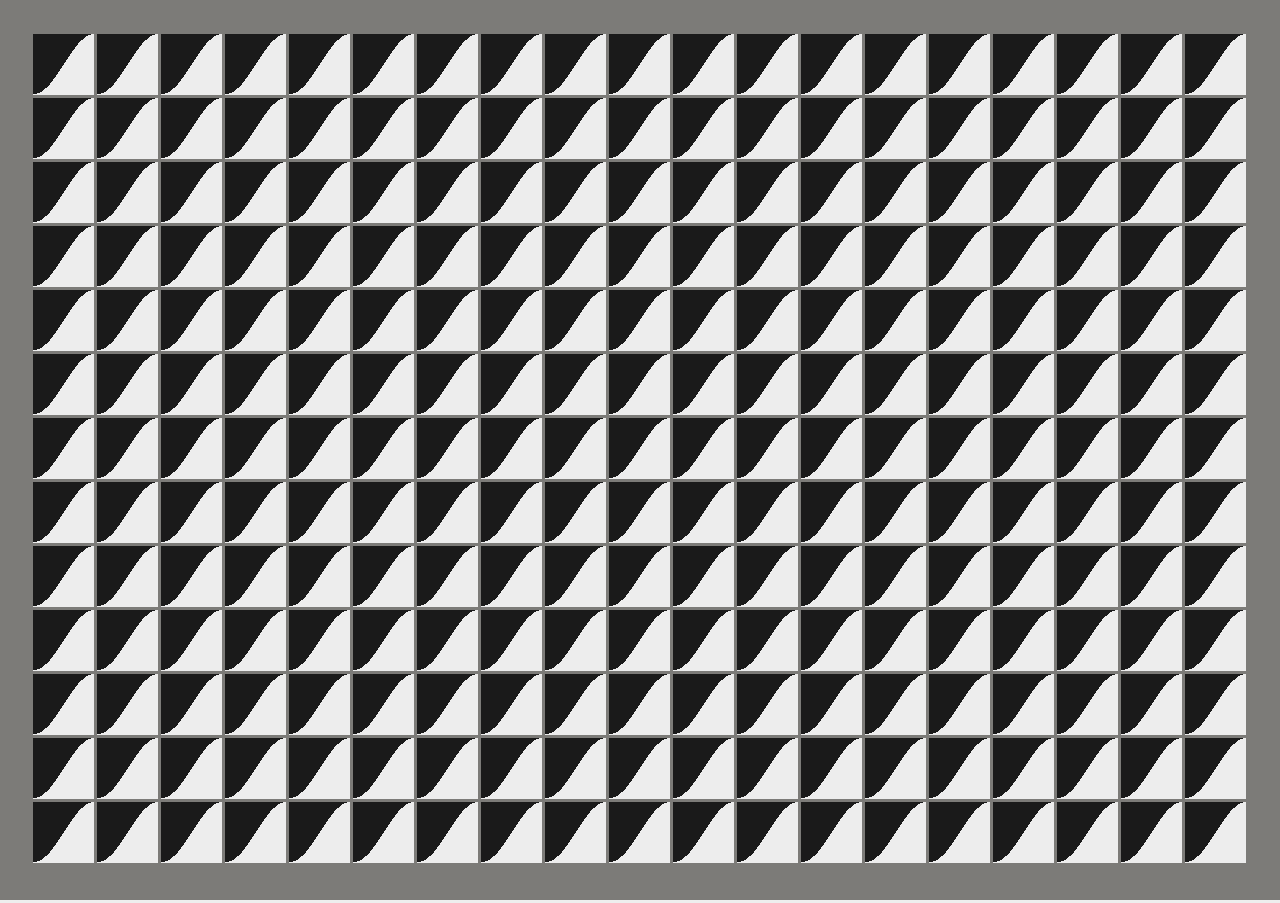
<file: index.html>
<!DOCTYPE html>
<html>
  <head>
    <meta charset="UTF-8">
    <meta name="viewport" content="width=device-width,initial-scale=1">
    <title>Tiles</title>
    <meta name="author" content="James Rowen">
    <meta name="description" content="Tile spinner">
    <meta name="keywords" content="tiles, math, canvas, patterns">
    <link rel="stylesheet" href="css/styles-input.css" type="text/css">
    <link rel="stylesheet" href="css/styles.css" type="text/css">
  </head>

  <body>
    <div id="exportText"></div>

    <div id="mode" class="controls closed">
      <div id="playback">
        <div class="controlHeader">playback</div>
        <div class="controlPanel">
          <div id="playing" class="button" onclick="updateSetting(this.id, !this.value)">play/pause</div>
          <div id="rewind" class="button" onclick="updateSetting(this.id, !this.value)" />rewind</div>
          <div class="slider speedControl spinMode twodig">
            <label for="spinSpeed"><div>speed</div><span></span></label>
            <input type="range" id="spinSpeed" min="0" max="99" step="1" oninput="updateSetting(this.id, this.value)" />
          </div>
          <div class="slider speedControl patternMode twodig">
            <label for="patternSpeed"><div>speed</div><span></span></label>
            <input type="range" id="patternSpeed" min="1" max="99" step="1" oninput="updateSetting(this.id, this.value)" />
          </div>
          <div class="slider speedControl orbitMode twodig">
            <label for="orbitSpeed"><div>speed</div><span></span></label>
            <input type="range" id="orbitSpeed" min="1" max="80" step="1" oninput="updateSetting(this.id, this.value)" />
          </div>
          <div class="input positionControl spinMode">
            <label for="spin">position</label>
            <input type="text" id="spin" onchange="updateSetting(this.id, this.value)" />
          </div>
          <div class="input positionControl patternMode">
            <label for="pattern">position</label>
            <input type="text" id="pattern" onchange="updateSetting(this.id, this.value)" />
          </div>
          <div class="input positionControl orbitMode">
            <label for="orbit">position</label>
            <input type="text" id="orbit" onchange="updateSetting(this.id, this.value)" />
          </div>
          <div id="resetPos" class="button" onclick="resetPos()">reset</div>
        </div>
      </div>

      <div id="modes">
        <div id="orbitBubble" class="bubble">
          <div>Scroll or drag to move around, press +/- to zoom</div>
        </div>
        <div id="modeTabs">
          <div class="controlHeader" onclick="setMode('spin')">spin</div><!--
       --><div class="controlHeader" onclick="setMode('pattern')">pattern</div><!--
       --><div class="controlHeader" onclick="setMode('orbit')">spiral</div>
        </div>
        <div class="controlPanel">
          <div class="slider left spinMode">
            <label for="tileSize"><div>size</div><span></span></label>
            <input type="range" id="tileSize" min="40" max="180" step="1" oninput="useModeSlider(this.id, this.value)" />
          </div>
          <div class="slider right spinMode twodig">
            <label for="spinXSpeed"><div>flip x</div><span></span></label>
            <input type="range" id="spinXSpeed" min="0" max="99" step="1" oninput="useModeSlider(this.id, this.value)" />
          </div>
          <div class="button spinMode" onclick="clearSpinX()">clear</div>
          <div class="slider left spinMode">
            <label for="tileScale"><div>scale</div><span></span></label>
            <input type="range" id="tileScale" min=".6" max="2.3" step=".02" oninput="useModeSlider(this.id, this.value)" />
          </div>
          <div class="slider right spinMode twodig">
            <label for="spinYSpeed"><div>flip y</div><span></span></label>
            <input type="range" id="spinYSpeed" min="0" max="99" step="1" oninput="useModeSlider(this.id, this.value)" />
          </div>
          <div class="button spinMode" onclick="clearSpinY()">clear</div>
          <div class="slider left spinMode">
            <label for="margin"><div>margin</div><span></span></label>
            <input type="range" id="margin" min="0" max="60" step="1" oninput="useModeSlider(this.id, this.value)" />
          </div>
          <div class="slider right spinMode twodig">
            <label for="shapeIterations"><div>curve</div><span></span></label>
            <input type="range" id="shapeIterations" min="2" max="8" step="1" oninput="useModeSlider(this.id, this.value)" />
          </div>

          <div class="slider left patternMode">
            <label for="transLength"><div>spread</div><span></span></label>
            <input type="range" id="transLength" min=".01" max=".5" step=".01" oninput="useModeSlider(this.id, this.value)" />
          </div>
          <div id="loopTrans" class="button patternMode" onclick="toggleLoop()">loop</div>
          <div id="shortRotations" class="button patternMode" onclick="updateSetting(this.id, !this.value)">short</div>
          <div id="rotX" class="button patternMode" onclick="updateSetting(this.id, !this.value)">flip x</div>
          <div id="rotY" class="button patternMode" onclick="updateSetting(this.id, !this.value)">flip y</div>
          <div class="slider left patternMode">
            <label for="patTileSize"><div>size</div><span></span></label>
            <input type="range" id="patTileSize" min="30" max="150" step="1" oninput="useModeSlider(this.id, this.value)" />
          </div>
          <div class="button patternMode trans" onclick="addTransition('rtl')">&lt;-</div>
          <div class="button patternMode trans" onclick="addTransition('center-circle')">O</div>
          <div class="button patternMode trans" onclick="addTransition('diagonal rtl')">&lt;//</div>
          <div class="button patternMode trans" onclick="addTransition('cascade up')">/\</div>
          <div class="slider left patternMode">
            <label for="patTileScale"><div>scale</div><span></span></label>
            <input type="range" id="patTileScale" min=".6" max="2" step=".02" oninput="useModeSlider(this.id, this.value)" />
          </div>
          <div class="button patternMode trans" onclick="addTransition('ltr')">-&gt;</div>
          <div class="button patternMode trans" onclick="addTransition('diamond')">&lt;&gt;</div>
          <div class="button patternMode trans" onclick="addTransition('diagonal skew')">//&gt;</div>
          <div class="button patternMode trans" onclick="addTransition('cascade down')">\/</div>

          <div class="slider left orbitMode">
            <label for="zoom"><div>zoom</div><span></span></label>
            <input type="range" id="zoom" min="4" max="120" step="1" oninput="updateZoom(this.value)" />
          </div>
          <div class="slider right orbitMode fourdig">
            <label for="numTiles"><div>tiles</div><span></span></label>
            <input type="range" id="numTiles" min="100" max="1990" step="10" oninput="useModeSlider(this.id, this.value)" />
          </div>
          <div class="slider left orbitMode">
            <label for="curl"><div>curl</div><span></span></label>
            <input type="range" id="curl" min="1" max="60" step="1" oninput="useModeSlider(this.id, this.value)" />
          </div>
          <div class="slider right orbitMode">
            <label for="growth"><div>growth</div><span></span></label>
            <input type="range" id="growth" min="1" max="130" step="1" oninput="useModeSlider(this.id, this.value)" />
          </div>
          <div class="button orbitMode" onclick="resetCamPos()">origin</div>
        </div>
      </div>

      <div id="presets">
        <div class="controlHeader">presets</div>
        <div class="controlPanel">
          <div class="button spinMode" onclick="clickPreset('s1')">s1</div>
          <div class="button spinMode" onclick="clickPreset('s2')">s2</div>
          <div class="button spinMode" onclick="clickPreset('s3')">s3</div>
          <div class="button spinMode" onclick="clickPreset('s4')">s4</div>
          <div class="button spinMode" onclick="clickPreset('s5')">s5</div>
          <div class="button patternMode" onclick="clickPreset('p1')">p1</div>
          <div class="button patternMode" onclick="clickPreset('p2')">p2</div>
          <div class="button patternMode" onclick="clickPreset('p3')">p3</div>
          <div class="button patternMode" onclick="clickPreset('p4')">p4</div>
          <div class="button patternMode" onclick="clickPreset('p5')">p5</div>
          <div class="button orbitMode" onclick="clickPreset('o1')">o1</div>
          <div class="button orbitMode" onclick="clickPreset('o2')">o2</div>
          <div class="button orbitMode" onclick="clickPreset('o3')">o3</div>
          <div class="button orbitMode" onclick="clickPreset('o4')">o4</div>
          <div class="button orbitMode" onclick="clickPreset('o5')">o5</div>
          <div class="button orbitMode" onclick="clickPreset('o6')">o6</div>
        </div>
      </div>

      <div id="color">
        <div id="bubble" class="bubble">
          <div id="bubbleText">Play with some sliders</div>
          <div id="bubbleArrow"></div>
        </div>
        <div class="controlHeader">color</div>
        <div class="controlPanel">
          <div>
            <input type="color" id="color1a" onchange="updateSetting(this.id, this.value)" />
            <input type="color" id="color1b" onchange="updateSetting(this.id, this.value)" />
          </div>
          <div id="c1mode" class="button" onclick="updateSetting(this.id, (this.value + 1) % 5)">mode</div>
          <div>
            <input type="color" id="color2a" onchange="updateSetting(this.id, this.value)" />
            <input type="color" id="color2b" onchange="updateSetting(this.id, this.value)" />
          </div>
          <div id="c2mode" class="button" onclick="updateSetting(this.id, (this.value + 1) % 5)">mode</div>
          <div class="slider left twodig">
            <label for="c1alpha"><div>α</div><span></span></label>
            <input type="range" id="c1alpha" min="0" max="1" step=".01" oninput="updateSetting(this.id, this.value)" />
          </div>
          <div class="slider right twodig">
            <label for="c2alpha"><div>α</div><span></span></label>
            <input type="range" id="c2alpha" min="0" max="1" step=".01" oninput="updateSetting(this.id, this.value)" />
          </div>
          <input type="color" id="bgColor" onchange="updateSetting(this.id, this.value)" />
          <div id="colorPresets">
            <div class="button" onclick="clickColorPreset('c1')">1</div>
            <div class="button" onclick="clickColorPreset('c2')">2</div>
            <div class="button" onclick="clickColorPreset('c3')">3</div>
            <div class="button" onclick="clickColorPreset('c4')">4</div>
            <div class="button" onclick="clickColorPreset('c5')">5</div>
            <div class="button" onclick="clickColorPreset('c6')">6</div>
          </div>
        </div>
      </div>
    </div>
    <!-- <div class="button" onclick="exportPreset(mode)">export</div>
    <div class="button" onclick="exportPreset('color')">export color</div> -->

    <script src="lib/p5.min.js" type="text/javascript"></script>
    <script src="settings.js" type="text/javascript"></script>
    <script src="presets.js" type="text/javascript"></script>
    <script src="patterns.js" type="text/javascript"></script>
    <script src="input.js" type="text/javascript"></script>
    <script src="main.js" type="text/javascript"></script>
  </body>
</html>
</file>
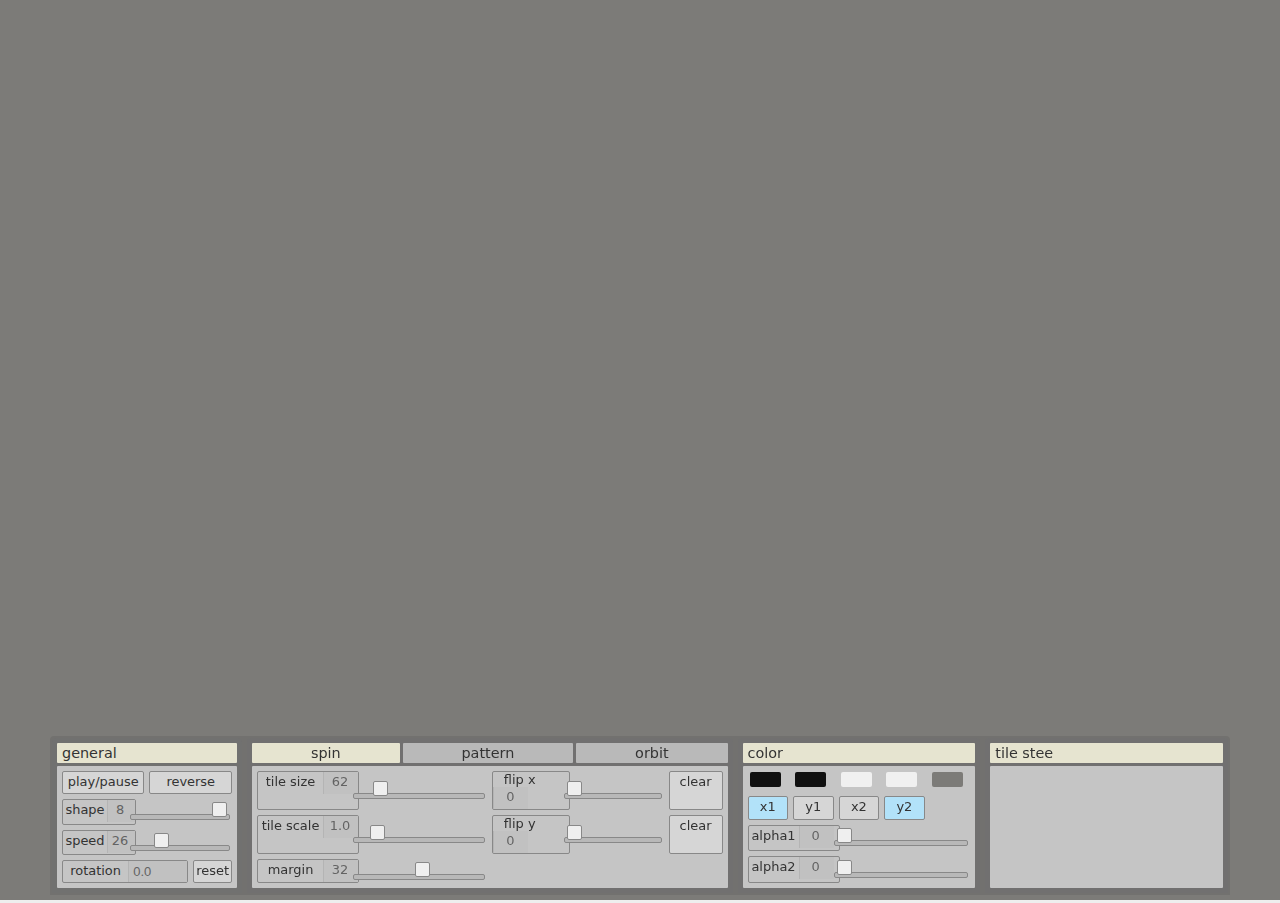
<file: web/index.html>
<!DOCTYPE html>
<html>
  <head>
    <meta charset="UTF-8">
    <meta name="viewport" content="width=device-width,initial-scale=1">
    <title>Tiles</title>
    <meta name="author" content="James Rowen">
    <meta name="description" content="Tile spinner">
    <meta name="keywords" content="tiles, math, canvas, patterns">
    <link rel="stylesheet" href="styles.css" type="text/css">
  </head>

  <body>
    <div id="mode" class="controls">
      <div id="playback">
        <div class="controlHeader">general</div>
        <div class="controlPanel">
          <div id="playing" class="button" onclick="updateSetting(this.id, !this.value)">play/pause</div>
          <div id="rewind" class="button" onclick="updateSetting(this.id, !this.value)" />reverse</div>
          <div class="slider">
            <label for="shapeIterations"><div>shape</div><span></span></label>
            <input type="range" id="shapeIterations" min="2" max="8" step="1" oninput="updateSetting(this.id, this.value)" />
          </div>
          <div class="slider speedControl spinMode">
            <label for="spinSpeed"><div>speed</div><span></span></label>
            <input type="range" id="spinSpeed" min="0" max="99" step="1" oninput="updateSetting(this.id, this.value)" />
          </div>
          <div class="slider speedControl patternMode">
            <label for="patternSpeed"><div>speed</div><span></span></label>
            <input type="range" id="patternSpeed" min="1" max="80" step="1" oninput="updateSetting(this.id, this.value)" />
          </div>
          <div class="slider speedControl orbitMode">
            <label for="orbitSpeed"><div>speed</div><span></span></label>
            <input type="range" id="orbitSpeed" min="1" max="80" step="1" oninput="updateSetting(this.id, this.value)" />
          </div>
          <div class="input positionControl spinMode">
            <label for="spin">rotation</label>
            <input type="text" id="spin" onchange="updateSetting(this.id, this.value)" />
          </div>
          <div class="input positionControl patternMode">
            <label for="pattern">position</label>
            <input type="text" id="pattern" onchange="updateSetting(this.id, this.value)" />
          </div>
          <div class="input positionControl orbitMode">
            <label for="orbit">orbit</label>
            <input type="text" id="orbit" onchange="updateSetting(this.id, this.value)" />
          </div>
          <div id="resetPos" class="button" onclick="resetPos()">reset</div>
        </div>
      </div>
      <div id="modeControls">
        <div id="modeTabs">
          <div class="controlHeader" onclick="updateSetting('mode', 'spin')">spin</div><!--
       --><div class="controlHeader" onclick="updateSetting('mode', 'pattern')">pattern</div><!--
       --><div class="controlHeader" onclick="updateSetting('mode', 'orbit')">orbit</div>
        </div>
        <div class="controlPanel">
          <div class="slider left spinMode">
            <label for="tileSize"><div>tile size</div><span></span></label>
            <input type="range" id="tileSize" min="40" max="180" step="1" oninput="updateSetting(this.id, this.value)" />
          </div>
          <div class="slider right spinMode">
            <label for="spinXSpeed"><div>flip x</div><span></span></label>
            <input type="range" id="spinXSpeed" min="0" max="99" step="1" oninput="updateSetting(this.id, this.value)" />
          </div>
          <div id="clearX" class="button spinMode" onclick="clearSpinX()">clear</div>
          <div class="slider left spinMode">
            <label for="tileScale"><div>tile scale</div><span></span></label>
            <input type="range" id="tileScale" min=".7" max="2.8" step=".02" oninput="updateSetting(this.id, this.value)" />
          </div>
          <div class="slider right spinMode">
            <label for="spinYSpeed"><div>flip y</div><span></span></label>
            <input type="range" id="spinYSpeed" min="0" max="99" step="1" oninput="updateSetting(this.id, this.value)" />
          </div>
          <div id="clearY" class="button spinMode" onclick="clearSpinY()">clear</div>
          <div class="slider left spinMode">
            <label for="margin"><div>margin</div><span></span></label>
            <input type="range" id="margin" min="0" max="60" step="1" oninput="updateSetting(this.id, this.value)" />
          </div>

          <div class="slider left patternMode">
            <label for="transitionSpeed"><div>transitionSpeed</div><span></span></label>
            <input type="range" id="transitionSpeed" min=".01" max="1" step=".01" oninput="updateSetting(this.id, this.value)" />
          </div>
          <div class="slider right patternMode">
            <label for="animationLength"><div>animationLength</div><span></span></label>
            <input type="range" id="animationLength" min=".01" max="1" step=".01" oninput="updateSetting(this.id, this.value)" />
          </div>
          <div id="origin" class="button patternMode" onclick="nextPattern()">next</div>

          <div class="slider left orbitMode fourdig">
            <label for="bodies"><div>tiles</div><span></span></label>
            <input type="range" id="bodies" min="100" max="1990" step="10" oninput="updateSetting(this.id, this.value)" />
          </div>
          <div class="slider right orbitMode">
            <label for="curl"><div>curl</div><span></span></label>
            <input type="range" id="curl" min="1" max="60" step="1" oninput="updateSetting(this.id, this.value)" />
          </div>
          <div class="slider left orbitMode">
            <label for="growth"><div>growth</div><span></span></label>
            <input type="range" id="growth" min="1" max="130" step="1" oninput="updateSetting(this.id, this.value)" />
          </div>
          <div class="slider right orbitMode">
            <label for="zoom"><div>zoom</div><span></span></label>
            <input type="range" id="zoom" min="5" max="80" step="1" oninput="updateZoom(this.value)" />
          </div>
          <div id="origin" class="button orbitMode" onclick="resetCamPos()">origin</div>
        </div>
      </div>
      <div id="color">
        <div class="controlHeader">color</div>
        <div class="controlPanel">
          <input type="color" id="color1a" onchange="updateSetting(this.id, this.value)" />
          <input type="color" id="color1b" onchange="updateSetting(this.id, this.value)" />
          <input type="color" id="color2a" onchange="updateSetting(this.id, this.value)" />
          <input type="color" id="color2b" onchange="updateSetting(this.id, this.value)" />
          <input type="color" id="bgColor" onchange="updateSetting(this.id, this.value)" />
          <div id="g1x" class="button" onclick="updateSetting(this.id, !this.value)">x1</div>
          <div id="g1y" class="button" onclick="updateSetting(this.id, !this.value)">y1</div>
          <div id="g2x" class="button" onclick="updateSetting(this.id, !this.value)">x2</div>
          <div id="g2y" class="button" onclick="updateSetting(this.id, !this.value)">y2</div>
          <div class="slider">
            <label for="c1alpha"><div>alpha1</div><span></span></label>
            <input type="range" id="c1alpha" min="0" max="255" step="1" oninput="updateSetting(this.id, this.value)" />
          </div>
          <div class="slider">
            <label for="c2alpha"><div>alpha2</div><span></span></label>
            <input type="range" id="c2alpha" min="0" max="255" step="1" oninput="updateSetting(this.id, this.value)" />
          </div>
        </div>
      </div>
      <div id="msg">
        <div id="msgHeader" class="controlHeader">tile stee</div>
        <div id="message" class="controlPanel">
        </div>
      </div>
    </div>

    <script src="lib/p5.min.js" type="text/javascript"></script>
    <script src="settings.js" type="text/javascript"></script>
    <script src="patterns.js" type="text/javascript"></script>
    <script src="main.js" type="text/javascript"></script>
    <script src="input.js" type="text/javascript"></script>
  </body>
</html>
</file>
<file: css/styles-input.css>
/* button */
.button {
  background-color: #c4c4c4;
  display: inline-block;
  padding: 2px;
  border: 1px solid #7a7a7a;
  border-radius: 3px;
  cursor: pointer;
  text-align: center;
  transition: background-color .1s ease 0s, border-color .2s ease 0s;
  line-height: 18px;
  height: 18px;
}
.button.trans {
  border-radius: 12px;
  background-color: #ccc;
}
.button:hover {
  background-color: #e8e8e5;
  color: #000;
}
.button:active,
.button[value=true] {
  background-color: #c9e8f7;
  color: #000;
}

/* text input */
input[type="text"] {
  width: 50px;
  -webkit-appearance: none;
  background-color: #c1c1c1;
  padding-left: 4px;
  border: none;
  border-left: 1px solid #b4b4b4;
  transition: background-color .1s ease 0s;
  font-size: inherit;
  color: #636363;
}
input[type="text"]:focus {
  background: #eaeaea;
}
.input {
  border: 1px solid #7a7a7a;
  background-color: #c1c1c1;
  border-radius: 2px;
  display: flex;
  flex-flow: row;
}
.input label {
  flex: 1 1 auto;
  text-align: center;
  padding-top: 2px;
  line-height: 19px;
}

/* color input */
input[type="color"] {
	-webkit-appearance: none;
	border: none;
  background: none;
  height: 20px;
  width: 47%;
	padding: 0;
}
input[type="color"]::-webkit-color-swatch-wrapper {
	padding: 0;
}
input[type="color"]::-webkit-color-swatch {
	border: none;
  border-radius: 2px;
}
input[type="color"]::-moz-color-swatch {
	border: none;
  border-radius: 2px;
	padding: 0;
}

/* slider */
input[type=range] {
  -webkit-appearance: none;
  background: transparent;
  min-width: 30px;
  margin-top: 4px;
  height: 18px;
}

input[type=range]::-webkit-slider-runnable-track {
  margin-left: -8px;
  margin-top: 9px;
  width: 100%;
  height: 6px;
  cursor: pointer;
  background: #b4b4b4;
  border: 1px solid #7a7a7a;
  border-radius: 2px;
  padding: 2px;
}
input[type=range]::-webkit-slider-thumb {
  -webkit-appearance: none;
  height: 15px;
  width: 15px;
  border-radius: 2px;
  background: #ddd;
  border: 1px solid #7a7a7a;
  cursor: pointer;
  margin-top: -15px;
  transition: border-color .2s ease 0s, background-color .2s ease 0s;
}
input[type=range]:hover::-webkit-slider-thumb,
input[type=range]::-webkit-slider-thumb:active {
  background-color: #f7f6ea;
}
input[type=range]:focus::-webkit-slider-thumb {
  background-color: #f7f6ea;
  border-color: #aaa;
}

input[type=range]::-moz-range-track {
  margin-top: 5px;
  width: 100%;
  height: 1px;
  cursor: pointer;
  background: #b4b4b4;
  border: 1px solid #7a7a7a;
  border-radius: 2px;
  padding: 2px;
}
input[type=range]::-moz-range-thumb {
  height: 14px;
  width: 14px;
  border-radius: 2px;
  background: #eaeaea;
  border: 1px solid #7a7a7a;
  cursor: pointer;
  margin-top: 15px;
  transition: border-color .2s ease 0s, background-color .2s ease 0s;
}
input[type=range]:hover::-moz-range-thumb,
input[type=range]::-moz-range-thumb:active {
  background-color: #f7f6ea;
}
input[type=range]:focus::-moz-range-thumb {
  background-color: #f7f6ea;
  border-color: #aaa;
}
input[type=range]::-moz-focus-outer {
  border: 0;
}

input[type=range]::-ms-track {
  width: 100%;
  cursor: pointer;
  background: transparent;
  border-color: transparent;
  color: transparent;
  height: 6px;
  cursor: pointer;
  background: #b8b8b8;
  border: 1px solid #7a7a7a;
  border-radius: 2px;
  padding: 2px;
}
input[type=range]::-ms-thumb {
  height: 15px;
  width: 15px;
  border-radius: 2px;
  background: #eaeaea;
  border: 1px solid #7a7a7a;
  cursor: pointer;
  margin-top: -15px;
  transition: border-color .2s ease 0s, background-color .2s ease 0s;
}
.slider {
  display: flex;
  flex-flow: row;
}
.slider label {
  border: 1px solid #7a7a7a;
  border-radius: 2px;
  flex-basis: 90px;
  height: 22px;
}
.slider label div {
  text-align: center;
  display: inline-block;
  width: 55px;
  line-height: 23px;
}
.slider label span {
  height: 20px;
  width: 24px;
  background-color: #b6b6b6;
  color: #5a5a5a;
  border-left: 1px solid #a7a7a7;
  display: inline-block;
  padding: 2px 6px 0px 4px;
  text-align: center;
  line-height: 19px;
}
.slider input { flex: 1 1 auto; }

.slider.fourdig label span { width: 33px; }
.slider.fourdig label div { width: 46px;}
.slider.twodig label span { padding: 2px 3px 0px 0px; }


.highlight.button { border-color: #50c2fb; background-color: #f0fbff; }
.highlight input[type=range]::-webkit-slider-thumb { border-color: #6bceff; background-color: #e7f8ff; }
.highlight input[type=range]::-moz-range-thumb { border-color: #6bceff; background-color: #e7f8ff; }
.highlight input[type=range]::-ms-thumb { border-color: #6bceff; background-color: #e7f8ff; }
</file>
<file: css/styles.css>
html {
  background-color: #eee;
}
body {
  margin: 0;
  font-family: system-ui, sans-serif;
  font-size: .9em;
}
label {
  background-color: #bfbfbf;
}
:focus { outline: none; }
.tile {
  display: inline-block;
  position: absolute;
  opacity: .6;
}

.controls {
  position: fixed;
  left: 50%;
  transform: translate(-50%, 0);
  display: grid;
  grid-template-columns: 190px 518px 100px 250px;
  grid-gap: 4px;
  grid-auto-rows: auto;
  bottom: 0px;
  color: #333;
  margin-bottom: 5px;
  transition: bottom .4s ease 0s;
  user-select: none;
}
.controls.closed {
  bottom: -180px;
}
.controls > div {
  position: relative;
  display: flex;
  flex-flow: column;
  padding: 2px;
  background-color: #5c5c5c;
  border-radius: 3px;
}

.controlHeader {
  padding: 2px 5px;
  border-radius: 1px;
  margin-bottom: 2px;
  background-color: #e6e4d0;
  line-height: 17px;
}
#modeTabs { display: flex; flex-flow: row; }
#modeTabs div {
  background-color: #aaa;
  cursor: pointer;
  margin-right: 2px;
  text-align: center;
  flex: 1 1 auto;
  transition: background-color .2s ease 0s;
}
#modeTabs div:last-child { margin-right: 0; }
#modeTabs div:hover {
  background-color: #bababa;
  color: #000;
}
#mode[value="spin"] #modeTabs div:nth-child(1),
#mode[value="pattern"] #modeTabs div:nth-child(2),
#mode[value="orbit"] #modeTabs div:nth-child(3) {
  background-color: #e6e4d0;
}
#modeTabs div.highlight {
  background-color: #cbeeff;
}


.controlPanel {
  background-color: #999;
  border-radius: 1px;
  padding: 5px;
  flex: 0 1 auto;
  font-size: .9em;
  display: grid;
  grid-gap: 5px;
  grid-auto-rows: auto;
}
#playback .controlPanel { grid-template-columns: repeat(4, 1fr); }
#playing { grid-column: 1 / 3 }
#rewind { grid-column: 3 / 5 }
#playback .slider { grid-column: 1 / 5; }
#playback .slider label { flex-basis: 98px; }
#playback .slider label div { width: 45px; }
.positionControl { grid-column: 1 / 4; }

#modes .controlPanel { grid-template-columns: repeat(8, 1fr); }
#modes .slider.left { grid-column: 1 / 5; }
#modes .slider.right { grid-column: 5 / 9; }
#modes .slider.right.spinMode { grid-column: 5 / 8; }
#modes .slider.right.spinMode label { flex-basis: 84px; }
#modes .slider.right.spinMode label div { width: 42px; }

#color .controlPanel { grid-template-columns: 1fr 50px 1fr 50px; }
#color .slider.right { grid-column: 3 / 5; }
#color .slider.left { grid-column: 1 / 3; }
#color .slider label { flex-basis: 102px; }
#color .slider label div { width: 20px; }
#bgColor { width: 100% }
#colorPresets { grid-column: 2 / 5; }
#colorPresets div { width: 19px; }

#presets .controlPanel { grid-template-columns: 1fr 1fr; }

.bubble {
  position: absolute;
  top: -45px;
  opacity: 0;
  transition: opacity .7s ease 0s;
}
#orbitBubble {
  top: -120px;
  right: 0;
}
.bubble.open { opacity: 1; }
.bubble div:first-child {
  border-radius: 16px;
  padding: 8px 10px;
  background-color: #cedee4;
  border: 2px solid #74b8da;
}
#bubbleArrow {
  position: absolute;
  width: 0;
  height: 0;
  left: 44%;
  border-left: 8px solid transparent;
  border-right: 8px solid transparent;
  border-top: 8px solid #74b8da;
}

/* manage visibility of mode-specific ui elements */
.spinMode,
.patternMode,
.orbitMode {
  display: none;
}
#mode[value="spin"] .spinMode,
#mode[value="pattern"] .patternMode,
#mode[value="orbit"] .orbitMode {
  display: initial;
}

#mode[value="spin"] .spinMode.slider,
#mode[value="spin"] .spinMode.input,
#mode[value="pattern"] .patternMode.slider,
#mode[value="pattern"] .patternMode.input,
#mode[value="orbit"] .orbitMode.slider,
#mode[value="orbit"] .orbitMode.input {
  display: flex;
}

/* firefox-only hack */
@-moz-document url-prefix() {
  #color .slider input[type=range] {
    flex-basis: 112px;
    width: 16px;
    margin-right: 3px;
  }
  #playback .slider input[type=range] {
    flex-basis: 118px;
    width: 14px;
    margin-right: 3px;
  }
  #modes .slider.right.spinMode label { flex-basis: 90px; }
}
</file>
<file: web/styles.css>
html {
  background-color: #eee;
}
body {
  margin: 0;
  font-family: system-ui, sans-serif;
  font-size: .9em;
}
:focus { outline: none; }
#canvas {
  position: absolute;
  top: 50%;
  left: 50%;
  transform: translate(-50%, -50%);
  border: 1px solid #ccc;
}
.tile {
  display: inline-block;
  position: absolute;
  opacity: .6;
}

.controls {
  position: fixed;
  display: grid;
  grid-template-columns: 190px 2fr 1fr 1fr;
  grid-gap: 5px;
  grid-auto-rows: auto;
  bottom: 0px;
  left: 50px;
  right: 50px;
  color: #333;
  background-color: #33333322;
  padding: 2px;
  margin-bottom: 5px;
  border-top-left-radius: 4px;
  border-top-right-radius: 4px;
  transition: bottom .4s ease 0s;
  user-select: none;
}
.controls.closed {
  bottom: -170px;
}
.controls > div {
  display: flex;
  flex-flow: column;
  padding: 5px;
  background-color: #717171cc;
  border-top-left-radius: 4px;
  border-top-right-radius: 4px;
}

.controlHeader {
  padding: 2px 5px;
  border-radius: 1px;
  margin-bottom: 3px;
  background-color: #e6e4d0;
}
#modeTabs { display: flex; flex-flow: row; }
#modeTabs div {
  background-color: #b9b9b9;
  cursor: pointer;
  margin-right: 3px;
  text-align: center;
  flex: 1 1 auto;
}
#modeTabs div:last-child { margin-right: 0; }
#mode[value="spin"] #modeTabs div:nth-child(1),
#mode[value="pattern"] #modeTabs div:nth-child(2),
#mode[value="orbit"] #modeTabs div:nth-child(3) {
  background-color: #e6e4d0;
}

.controlPanel {
  background-color: #c5c5c5;
  border-radius: 1px;
  padding: 5px;
  flex: 1 1 auto;
  font-size: .9em;
}
.button {
  background-color: #d6d6d6;
  display: inline-block;
  cursor: pointer;
  padding: 2px;
  border: 1px solid #888;
  border-radius: 2px;
  text-align: center;
  user-select: none;
  transition: background-color .1s ease 0s;
}
.button:active,
.button[value=true] {
  background-color: #b2e2f9;
}
#playback .controlPanel {
  display: grid;
  grid-template-columns: repeat(4, 1fr);
  grid-gap: 5px;
  grid-auto-rows: auto;
  padding: 5px;
}
#playing { grid-column: 1 / 3 }
#rewind { grid-column: 3 / 5 }
#playback .slider { grid-column: 1 / 5; }
.positionControl { grid-column: 1 / 4; }

#modeControls .controlPanel {
  display: grid;
  grid-template-columns: repeat(8, 1fr);
  grid-gap: 5px;
  grid-auto-rows: auto;
}
#modeControls .slider.left { grid-column: 1 / 5; }
#modeControls .slider.right { grid-column: 5 / 9; }
#modeControls .slider.right.spinMode { grid-column: 5 / 8; }
#modeControls .slider.right.spinMode label div { width: 53px; }
#color .controlPanel {
  display: grid;
  grid-template-columns: 1fr 1fr 1fr 1fr 1fr;
  grid-gap: 5px;
  grid-auto-rows: auto;
}
#color .slider { grid-column: 1 / 6; }

input[type="color"] {
	-webkit-appearance: none;
	border: none;
  background: none;
  height: 17px;
  width: 35px;
}
input[type="color"]::-webkit-color-swatch-wrapper {
	padding: 0;
}
input[type="color"]::-webkit-color-swatch {
	border: none;
  border-radius: 2px;
}

input[type=range] {
  -webkit-appearance: none;
  background: transparent;
  margin-top: 13px;
  min-width: 30px;
}
input[type=range]::-webkit-slider-runnable-track {
  width: 100%;
  height: 6px;
  cursor: pointer;
  background: #b8b8b8;
  border: 1px solid #888;
  border-radius: 2px;
  padding: 2px;
}
input[type=range]::-ms-track {
  width: 100%;
  cursor: pointer;
  background: transparent;
  border-color: transparent;
  color: transparent;
  height: 6px;
  cursor: pointer;
  background: #b8b8b8;
  border: 1px solid #888;
  border-radius: 2px;
  padding: 2px;
}
input[type=range]::-webkit-slider-thumb {
  -webkit-appearance: none;
  height: 15px;
  width: 15px;
  border-radius: 2px;
  background: #efefef;
  border: 1px solid #888;
  cursor: pointer;
  margin-top: -15px;
}
input[type=range]::-webkit-slider-thumb:active {
  background-color: #f7f6ea;
}
input[type=range]::-moz-range-thumb {
  height: 15px;
  width: 15px;
  border-radius: 2px;
  background: #efefef;
  border: 1px solid #888;
  cursor: pointer;
  margin-top: -15px;
}
input[type=range]::-ms-thumb {
  height: 15px;
  width: 15px;
  border-radius: 2px;
  background: #efefef;
  border: 1px solid #888;
  cursor: pointer;
  margin-top: -15px;
}
.slider {
  display: flex;
  flex-flow: row;
}
.slider label {
  margin-right: -8px;
  border: 1px solid #888;
  border-radius: 2px;
  flex-basis: 100px;
}
.slider label div {
  text-align: center;
  display: inline-block;
  width: 65px;
}
.slider label span {
  height: 20px;
  width: 24px;
  background-color: #c1c1c1;
  color: #636363;
  border-left: 1px solid #b4b4b4;
  display: inline-block;
  padding: 2px 6px 0px 4px;
  text-align: center;
}
.slider input { flex: 1 1 auto; }

.slider.fourdig label span { width: 33px; }
.slider.fourdig label div { width: 55px;}
#playback .slider label { flex-basis: 93px; }
#playback .slider label div { width: 44px; }
#playback .slider label span { padding: 2px 3px 0px 0px; }
#color .slider label { flex-basis: 90px; }
#color .slider label div { width: 50px; }


input[type="text"] {
  width: 50px;
  -webkit-appearance: none;
  background-color: #c1c1c1;
  padding: 2px 4px;
  border: none;
  border-left: 1px solid #b4b4b4;
  transition: background-color .1s ease 0s;
  font-size: inherit;
  color: #636363;
}
input[type="text"]:focus {
  background: #eaeaea;
}
.input {
  border: 1px solid #888;
  border-radius: 2px;
  display: flex;
  flex-flow: row;
}
.input label {
  flex: 1 1 auto;
  text-align: center;
  padding-top: 2px;
}

.spinMode,
.patternMode,
.orbitMode {
  display: none;
}
#mode[value="spin"] .spinMode,
#mode[value="pattern"] .patternMode,
#mode[value="orbit"] .orbitMode {
  display: initial;
}

#mode[value="spin"] .spinMode.slider,
#mode[value="spin"] .spinMode.input,
#mode[value="pattern"] .patternMode.slider,
#mode[value="pattern"] .patternMode.input,
#mode[value="orbit"] .orbitMode.slider,
#mode[value="orbit"] .orbitMode.input {
  display: flex;
}
</file>
